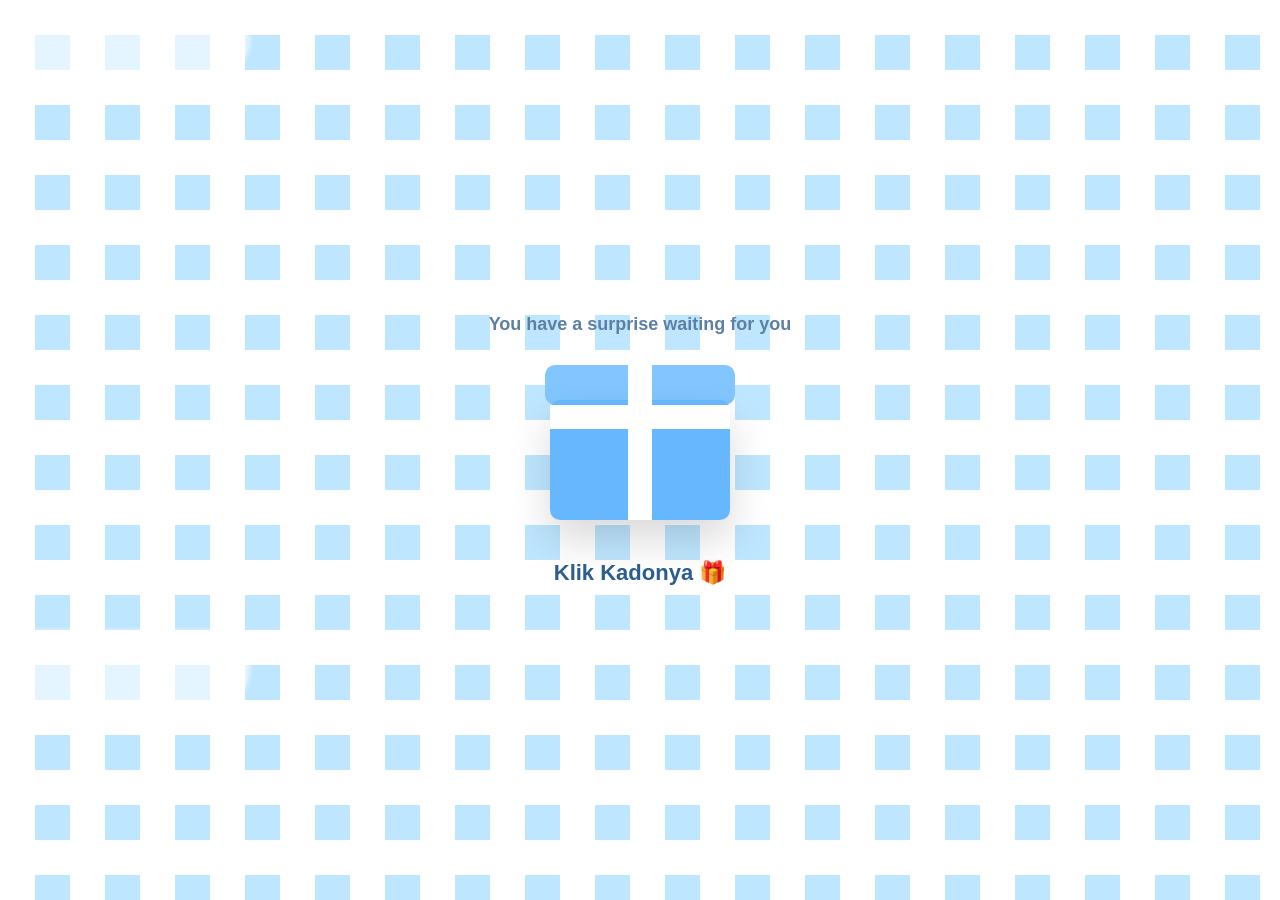
<file: index.html>
<!DOCTYPE html>
<html lang="id">
<head>

<meta charset="UTF-8">
<meta name="viewport" content="width=device-width,initial-scale=1.0">

<title>Happy Birthday ❤️</title>

<link rel="stylesheet" href="style.css">

</head>

<body>

<div class="background"></div>

<div class="container">

<h3 class="small">
You have a surprise waiting for you
</h3>

<div class="gift-area">

<div class="gift" onclick="openGift()">

<div class="lid"></div>

<div class="box"></div>

<div class="ribbon-v"></div>

<div class="ribbon-h"></div>

</div>

<p class="click">
Klik Kadonya 🎁
</p>

</div>

</div>

<div class="hearts"></div>

<script src="script.js"></script>

</body>
</html>
</file>
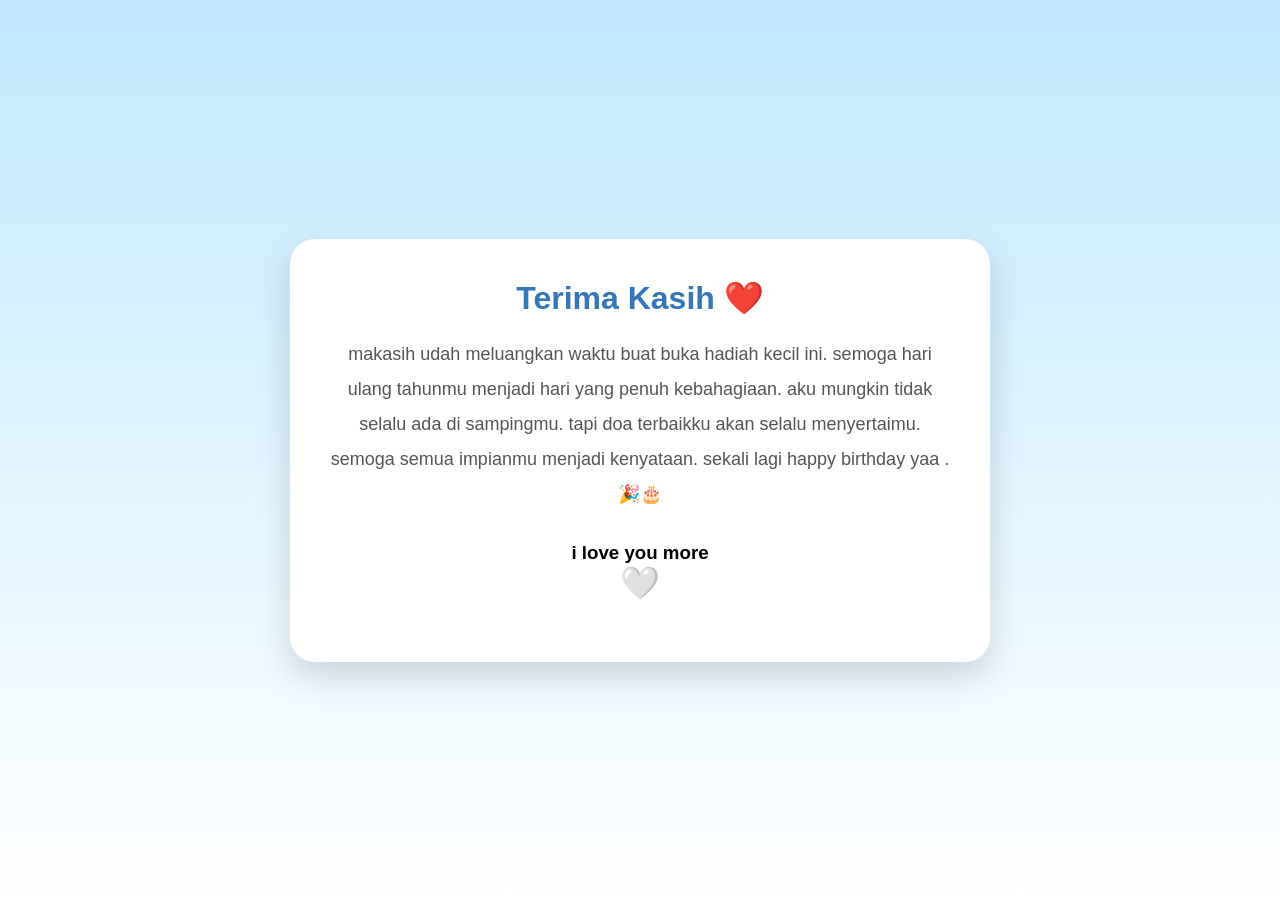
<file: ending.html>
<!DOCTYPE html>
<html lang="id">

<head>

<meta charset="UTF-8">
<meta name="viewport" content="width=device-width,initial-scale=1.0">

<title>❤️</title>

<link rel="stylesheet" href="style.css">

</head>

<body class="ending">

<audio id="bgMusic" autoplay loop>
    <source src="music.mp3" type="audio/mpeg">
</audio>

<div class="ending-box">

<h1>Terima Kasih ❤️</h1>
<h2 id="typing"></h2>
<p>

makasih udah meluangkan waktu buat buka hadiah kecil ini.

semoga hari ulang tahunmu menjadi hari yang penuh kebahagiaan.

aku mungkin tidak selalu ada di sampingmu.

tapi doa terbaikku akan selalu menyertaimu.

semoga semua impianmu menjadi kenyataan.

sekali lagi happy birthday yaa .

🎉🎂

</p>

<h3>i love you more</h3>

<h1>🤍</h1>

</div>

<div class="hearts"></div>

<script src="script.js"></script>

<script>

const music = document.getElementById("bgMusic");

window.addEventListener("load",()=>{

    music.volume = 0.5;

    const playPromise = music.play();

    if(playPromise !== undefined){

        playPromise.catch(()=>{

            document.body.addEventListener("click",()=>{

                music.play();

            },{once:true});

        });

    }

});

</script>

</body>

</html>
</file>
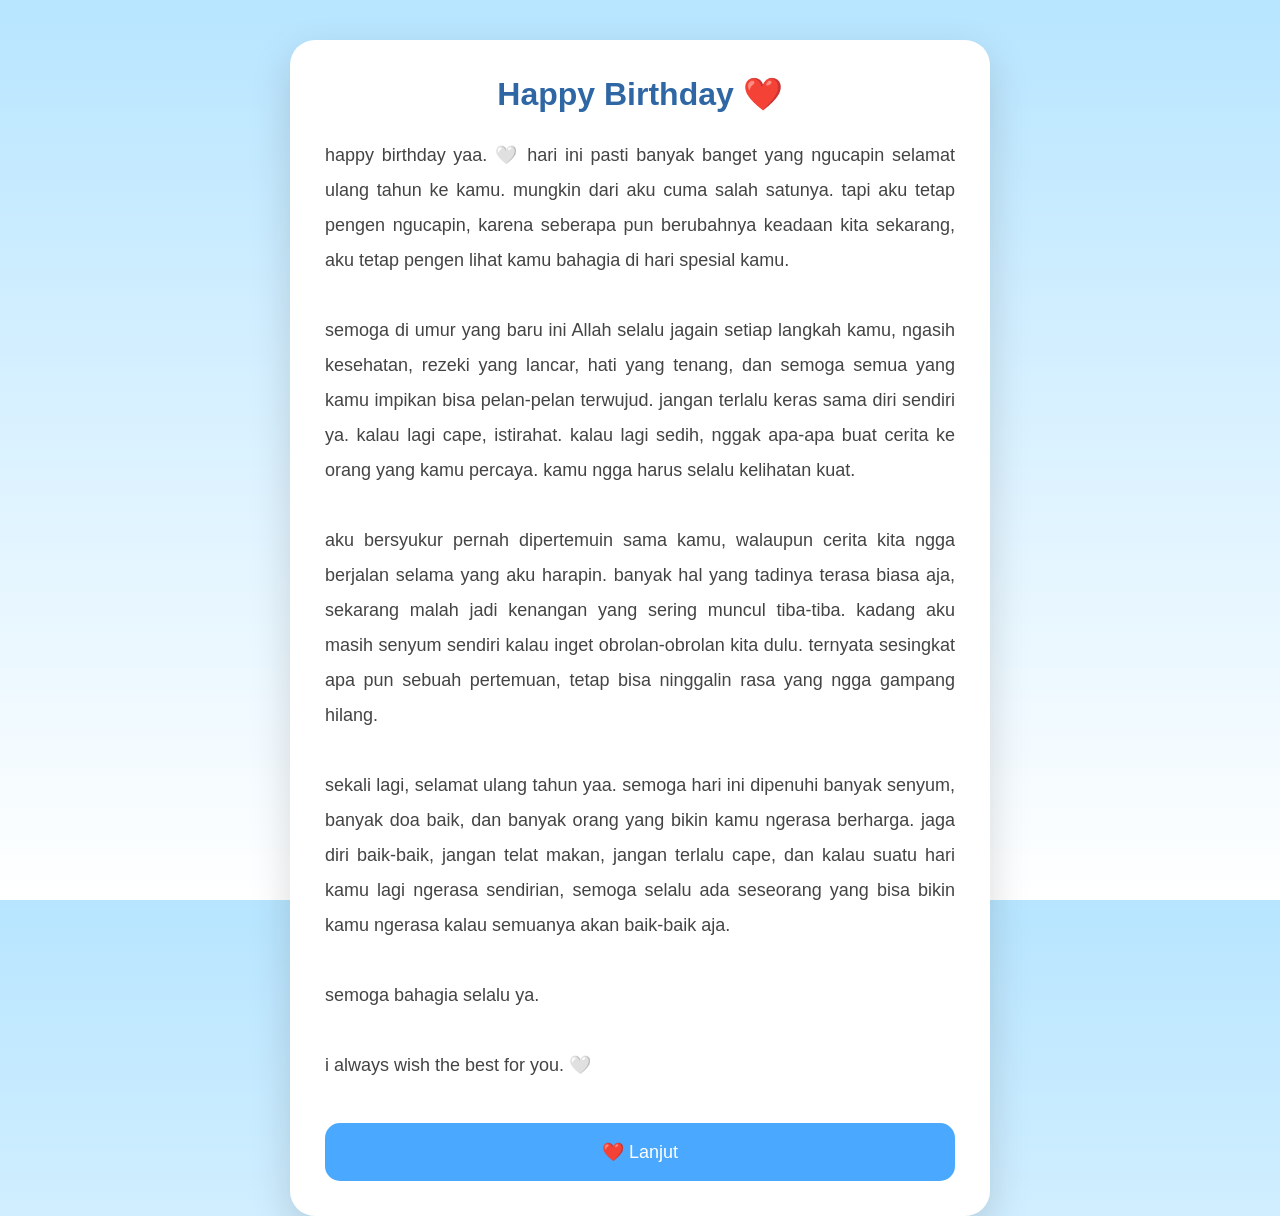
<file: message.html>
<!DOCTYPE html>
<html lang="id">

<head>

<meta charset="UTF-8">
<meta name="viewport" content="width=device-width, initial-scale=1.0">

<title>happy birthday yaa 🎉🤍</title>

<link rel="stylesheet" href="style.css">

</head>

<body class="message-page">

<audio id="bgMusic" autoplay loop>
    <source src="music.mp3" type="audio/mpeg">
</audio>

<div class="message-box">

<h1>Happy Birthday ❤️</h1>

<p>

happy birthday yaa. 🤍

hari ini pasti banyak banget yang ngucapin selamat ulang tahun ke kamu. mungkin dari aku cuma salah satunya. tapi aku tetap pengen ngucapin, karena seberapa pun berubahnya keadaan kita sekarang, aku tetap pengen lihat kamu bahagia di hari spesial kamu.<br><br>

semoga di umur yang baru ini Allah selalu jagain setiap langkah kamu, ngasih kesehatan, rezeki yang lancar, hati yang tenang, dan semoga semua yang kamu impikan bisa pelan-pelan terwujud. jangan terlalu keras sama diri sendiri ya. kalau lagi cape, istirahat. kalau lagi sedih, nggak apa-apa buat cerita ke orang yang kamu percaya. kamu ngga harus selalu kelihatan kuat.<br><br>

aku bersyukur pernah dipertemuin sama kamu, walaupun cerita kita ngga berjalan selama yang aku harapin. banyak hal yang tadinya terasa biasa aja, sekarang malah jadi kenangan yang sering muncul tiba-tiba. kadang aku masih senyum sendiri kalau inget obrolan-obrolan kita dulu. ternyata sesingkat apa pun sebuah pertemuan, tetap bisa ninggalin rasa yang ngga gampang hilang.<br><br>

sekali lagi, selamat ulang tahun yaa. semoga hari ini dipenuhi banyak senyum, banyak doa baik, dan banyak orang yang bikin kamu ngerasa berharga. jaga diri baik-baik, jangan telat makan, jangan terlalu cape, dan kalau suatu hari kamu lagi ngerasa sendirian, semoga selalu ada seseorang yang bisa bikin kamu ngerasa kalau semuanya akan baik-baik aja.<br><br>

semoga bahagia selalu ya.<br><br>

i always wish the best for you. 🤍

</p>

<div class="next">
    <button onclick="location.href='ending.html'">
        ❤️ Lanjut
    </button>
</div>

</div>

<div class="hearts"></div>

<script src="script.js"></script>

<script>

const music=document.getElementById("bgMusic");

window.onload=()=>{

music.volume=0.5;

music.play().catch(()=>{});

}

</script>

<script>
const music = document.getElementById("bgMusic");

window.addEventListener("load", () => {

    music.volume = 0.5;

    const playPromise = music.play();

    if (playPromise !== undefined) {
        playPromise.catch(() => {
            // Jika browser memblokir autoplay
            document.body.addEventListener("click", () => {
                music.play();
            }, { once: true });
        });
    }

});
</script>

</body>

</html>
</file>
<file: style.css>
*{
    margin:0;
    padding:0;
    box-sizing:border-box;
    font-family:'Poppins',sans-serif;
}

body{
    overflow:hidden;
    width:100%;
    height:100vh;
    background:#dbeeff;
    opacity: 1;
    transition: 1s;
}

/* Background kotak-kotak */

.background{
    position:fixed;
    width:100%;
    height:100%;
    background:
    linear-gradient(90deg,#ffffff 50%,transparent 50%),
    linear-gradient(#ffffff 50%,transparent 50%);
    background-size:70px 70px;
    background-color:#bfe6ff;
    z-index:-2;
}

/* Efek awan */

.background::before,
.background::after{
    content:"";
    position:absolute;
    width:250px;
    height:80px;
    background:white;
    border-radius:100px;
    opacity:.6;
    filter:blur(2px);
    animation:cloud 18s linear infinite;
}

.background::after{
    top:70%;
    animation-duration:25s;
}

@keyframes cloud{

0%{
transform:translateX(-300px);
}

100%{
transform:translateX(120vw);
}

}

.container{

width:100%;
height:100vh;

display:flex;
justify-content:center;
align-items:center;
flex-direction:column;

text-align:center;

padding:20px;

}

.small{

font-size:18px;

color:#5d7ea5;

margin-bottom:15px;

}

.title{

font-size:48px;

color:#23578f;

font-weight:700;

margin-bottom:60px;

line-height:60px;

}

/* Gift */

.gift-area{

display:flex;
flex-direction:column;
align-items:center;

}

.gift{

position:relative;

width:180px;
height:170px;

cursor:pointer;

animation:shake 2s infinite;

transition:.5s;

}

.gift:hover{

transform:scale(1.05);

}

.box{

position:absolute;

bottom:0;

width:180px;
height:120px;

background:#67b7ff;

border-radius:10px;

box-shadow:

0 20px 40px rgba(0,0,0,.15);

}

.lid{

position:absolute;

top:15px;

width:190px;
height:40px;

left:-5px;

background:#82c5ff;

border-radius:10px;

transition:.7s;

transform-origin:left bottom;

}

.ribbon-v{

position:absolute;

left:78px;

top:0;

width:24px;
height:170px;

background:white;

}

.ribbon-h{

position:absolute;

top:55px;

width:180px;
height:24px;

background:white;

}

.click{

margin-top:40px;

font-size:22px;

color:#2d5e91;

font-weight:bold;

animation:pulse 1.5s infinite;

}

@keyframes pulse{

0%{

transform:scale(1);

}

50%{

transform:scale(1.08);

}

100%{

transform:scale(1);

}

}

@keyframes shake{

0%{

transform:rotate(-3deg);

}

25%{

transform:rotate(3deg);

}

50%{

transform:rotate(-2deg);

}

75%{

transform:rotate(2deg);

}

100%{

transform:rotate(-3deg);

}

}

/* Hati */

.hearts{

position:fixed;

top:0;
left:0;

width:100%;
height:100%;

pointer-events:none;

overflow:hidden;

}

.heart{

position:absolute;

color:#ff5fa2;

font-size:22px;

animation:float 8s linear forwards;

}

@keyframes float{

0%{

transform:translateY(100vh) scale(.5);

opacity:0;

}

15%{

opacity:1;

}

100%{

transform:translateY(-120px) scale(1.5);

opacity:0;

}

}

/* Responsive */

@media(max-width:480px){

.title{

font-size:38px;

line-height:48px;

}

.gift{

width:150px;
height:150px;

}

.box{

width:150px;
height:100px;

}

.lid{

position:absolute;

top:15px;

left:-5px;

width:190px;
height:40px;

background:#82c5ff;

border-radius:10px;

transform-origin:left bottom;

transition:1s;

z-index:5;

}

.ribbon-h{

width:150px;

}

.ribbon-v{

left:64px;

}

}

/* ========================= */
/* Halaman Surat */
/* ========================= */

.message-page{

background:linear-gradient(180deg,#b7e5ff,#ffffff);

overflow-y:auto;

padding:40px 20px;

}

.message-box{

max-width:700px;

margin:auto;

background:white;

padding:35px;

border-radius:25px;

box-shadow:0 15px 40px rgba(0,0,0,.15);

animation:fadeUp 1s;

}

.message-box h1{

text-align:center;

color:#2f67a5;

margin-bottom:25px;

}

.message-box p{

font-size:18px;

line-height:35px;

color:#444;

text-align:justify;

}

.message-box button{

margin-top:40px;

width:100%;

padding:18px;

font-size:18px;

border:none;

border-radius:15px;

background:#4aa8ff;

color:white;

cursor:pointer;

transition:.3s;

}

.message-box button:hover{

transform:scale(1.03);

background:#298fff;

}

@keyframes fadeUp{

from{

opacity:0;

transform:translateY(50px);

}

to{

opacity:1;

transform:translateY(0);

}

}


/* ========================= */
/* PENUTUP */
/* ========================= */

.ending{

background:linear-gradient(#bfe9ff,#ffffff);

display:flex;

justify-content:center;

align-items:center;

min-height:100vh;

padding:20px;

}

.ending-box{

background:white;

padding:40px;

max-width:700px;

border-radius:25px;

text-align:center;

box-shadow:0 15px 35px rgba(0,0,0,.15);

animation:fadeUp 1s;

}

.ending-box h1{

color:#3476b8;

margin-bottom:20px;

}

.ending-box p{

line-height:35px;

font-size:18px;

color:#555;

margin-bottom:30px;

}

/*================ GAME =================*/

.game-page{

background:linear-gradient(#d7f1ff,#ffffff);

overflow:hidden;

text-align:center;

height:100vh;

}

#gameArea{

position:relative;

width:100%;

height:70vh;

overflow:hidden;

border-radius:15px;

margin-top:20px;

background:rgba(255,255,255,.3);

}

#basket{

position:absolute;

bottom:10px;

left:50%;

transform:translateX(-50%);

font-size:55px;

user-select:none;

}

.fallHeart{

position:absolute;

font-size:35px;

z-index:100;

}

#score{

font-size:24px;

font-weight:bold;

color:#ff4d8d;

margin-top:15px;

}

.win{

position:absolute;

top:50%;

left:50%;

transform:translate(-50%,-50%);

background:white;

padding:30px;

border-radius:20px;

box-shadow:0 10px 30px rgba(0,0,0,.2);

width:320px;

}

.win button{

margin-top:20px;

padding:15px 30px;

border:none;

border-radius:30px;

background:#4aa8ff;

color:white;

font-size:18px;

cursor:pointer;

}

@keyframes pop{

from{

transform:translate(-50%,-50%) scale(.5);

}

to{

transform:translate(-50%,-50%) scale(1);

opacity:1;

}

}
</file>
